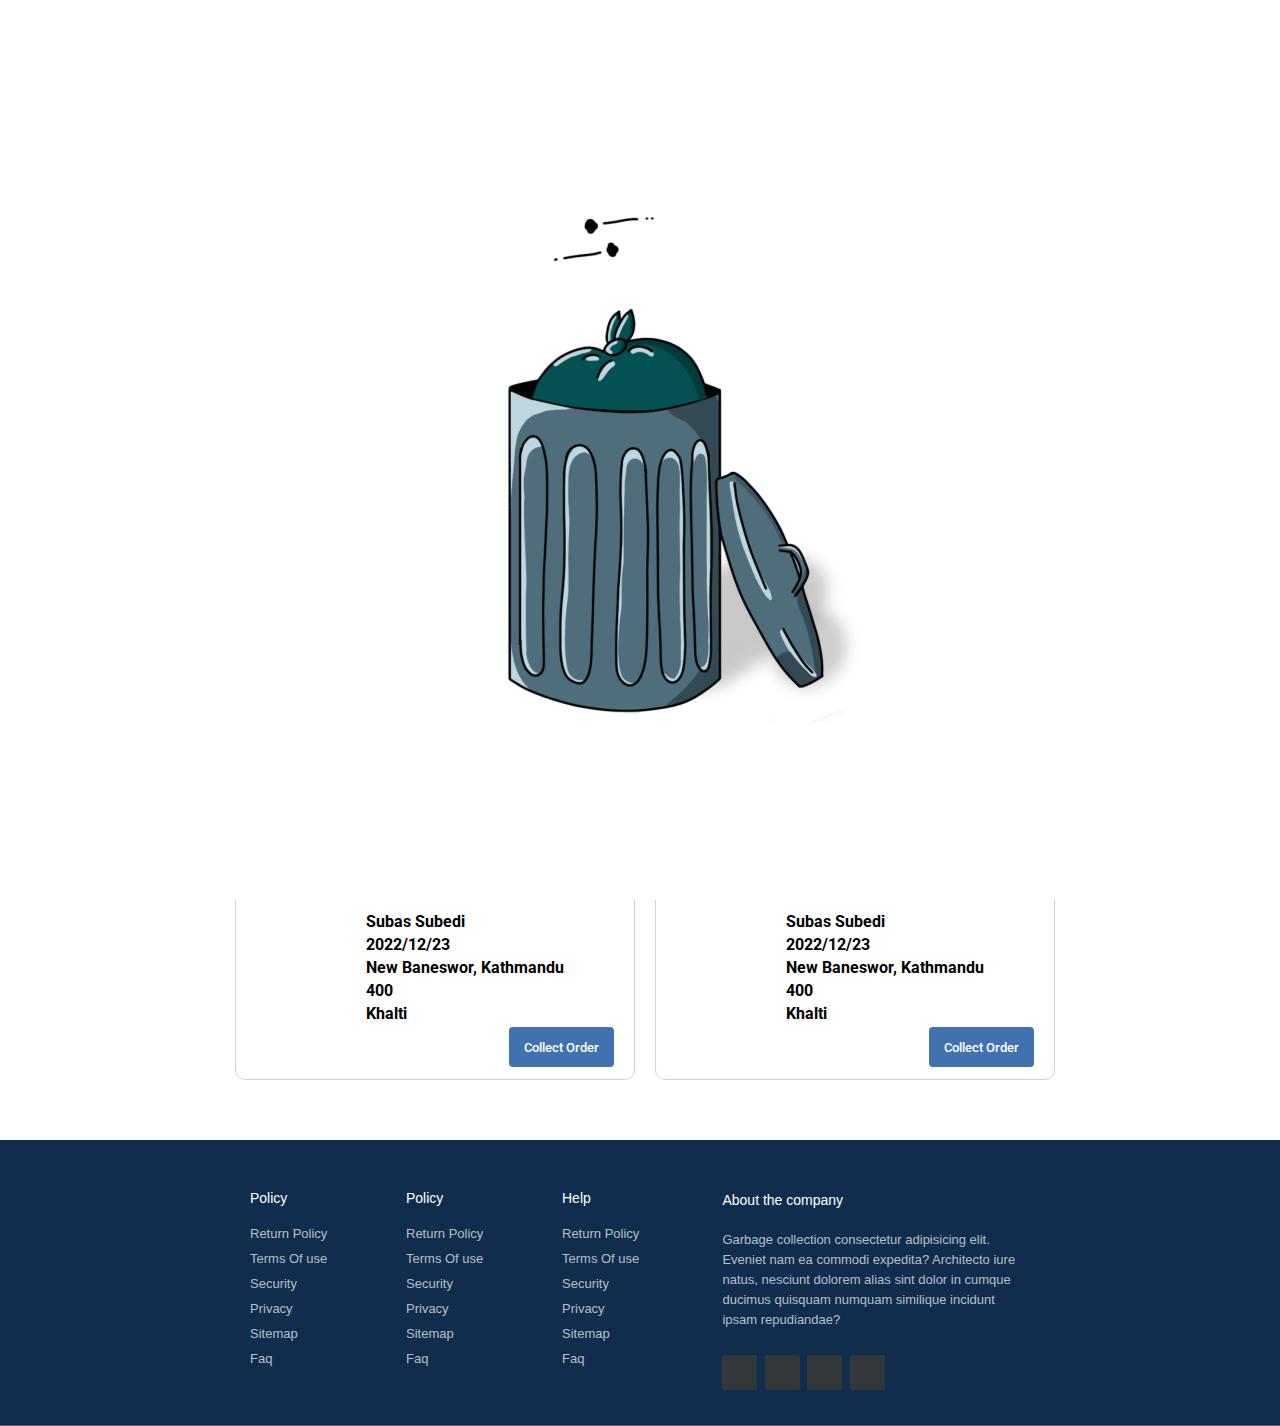
<file: pages/orders.html>
<!DOCTYPE html>
<html lang="en">
<head>
    <meta charset="UTF-8">
    <meta http-equiv="X-UA-Compatible" content="IE=edge">
    <meta name="viewport" content="width=device-width, initial-scale=1.0">
    <title>Orders Page</title>

    <link rel="stylesheet" href="../style.css">

    
    <link rel="stylesheet" href="../resources/css/order.css">
    <link rel="stylesheet" href="../resources/css/navbar.css">

    <link rel="stylesheet" href="../resources/css/navbar.css">
    <link rel="stylesheet" href="../resources/css/main.css">
    <link rel="stylesheet" href="../resources/css/customers.css">
    <link rel="stylesheet" href="../resources/css/services.css">

    <link rel="stylesheet" href="../resources/css/order.css">
    <link rel="stylesheet" href="../resources/css/footer.css">

    <link
      rel="stylesheet"
      href="https://cdnjs.cloudflare.com/ajax/libs/font-awesome/6.3.0/css/all.min.css"
      integrity="sha512-SzlrxWUlpfuzQ+pcUCosxcglQRNAq/DZjVsC0lE40xsADsfeQoEypE+enwcOiGjk/bSuGGKHEyjSoQ1zVisanQ=="
      crossorigin="anonymous"
      referrerpolicy="no-referrer"
    />
</head>
<body>
    <div class="splash-screen">
        <img src="../assets/splash-screen.gif" alt="splash screen">
    </div>

    <section id="navbar" class="navbar">
        <div class="navbar-brand">
            <p href="#" id="navbar-brand">
              <img src="../assets/splash-screen.gif" alt="Logo"/>
              <p>Garbage Agency</p>
            </p>
          </div>
    
          <ul class="nav">
            <div class="close-menu">
              <ion-icon name="close-outline"></ion-icon>
            </div>
            <li class="nav-item"><a href="/">Home</a></li>
            <li class="nav-item"><a href="/pages/orders.html">Orders</a></li>
            <li class="nav-item"><a href="/">Customers</a></li>
            <li class="nav-item"><a href="/">Services</a></li>
            <li class="nav-item"><a href="/">Footer</a></li>
          </ul>
    
          <div class="auth-section">
            <div class="nav-button-group">
              <button class="login-button">Login</button>
              <i class="vertical-seperator"></i>
              <button class="reigster-button">Register</button>
            </div>
          </div>
          <div class="hamburger">
            <ion-icon name="reorder-four-outline"></ion-icon>
          </div>
    </section>

    <div id="orders" class="orders">
        <div class="order" id="order_id">
          <div class="order_type"><h1>Kitchen Waste Order</h1></div>
    
          <div class="content">
            <div class="left"><i class="fa fa-thin fa-recycle"></i></div>
            <div class="right">
              <div class="created_by">
                <i class="fa fa-thin fa-user"></i><strong>Subas Subedi</strong>
              </div>
              <div class="created_date">
                <i class="fa fa-thin fa-calendar"></i><strong>2022/12/23</strong>
              </div>
              <div class="address">
                <i class="fa fa-thin fa-location-dot"></i
                ><strong>New Baneswor, Kathmandu</strong>
              </div>
              <div class="payment_amount">
                <i class="fa fa-light fa-indian-rupee-sign"></i>
                <strong>400</strong>
              </div>
              <div class="payment_method">
                <i class="fa fa-thin fa-money-check-dollar"></i>
                <strong>Khalti</strong>
              </div>
              <button class="collect">Collect Order</button>
              <div class="trash">
                <i class="fa fa-light fa-trash-can" id="delete"></i>
              </div>
            </div>
          </div>
        </div>
    
        <div class="order" id="order_id">
          <div class="order_type"><h1>Kitchen Waste Order</h1></div>
    
          <div class="content">
            <div class="left"><i class="fa fa-thin fa-recycle"></i></div>
            <div class="right">
              <div class="created_by">
                <i class="fa fa-thin fa-user"></i><strong>Subas Subedi</strong>
              </div>
              <div class="created_date">
                <i class="fa fa-thin fa-calendar"></i><strong>2022/12/23</strong>
              </div>
              <div class="address">
                <i class="fa fa-thin fa-location-dot"></i
                ><strong>New Baneswor, Kathmandu</strong>
              </div>
              <div class="payment_amount">
                <i class="fa fa-light fa-indian-rupee-sign"></i>
                <strong>400</strong>
              </div>
              <div class="payment_method">
                <i class="fa fa-thin fa-money-check-dollar"></i>
                <strong>Khalti</strong>
              </div>
              <button class="collect">Collect Order</button>
              <div class="trash">
                <i class="fa fa-light fa-trash-can" id="delete"></i>
              </div>
            </div>
          </div>
        </div>
        <div class="order" id="order_id">
          <div class="order_type"><h1>Kitchen Waste Order</h1></div>
    
          <div class="content">
            <div class="left"><i class="fa fa-thin fa-recycle"></i></div>
            <div class="right">
              <div class="created_by">
                <i class="fa fa-thin fa-user"></i><strong>Subas Subedi</strong>
              </div>
              <div class="created_date">
                <i class="fa fa-thin fa-calendar"></i><strong>2022/12/23</strong>
              </div>
              <div class="address">
                <i class="fa fa-thin fa-location-dot"></i
                ><strong>New Baneswor, Kathmandu</strong>
              </div>
              <div class="payment_amount">
                <i class="fa fa-light fa-indian-rupee-sign"></i>
                <strong>400</strong>
              </div>
              <div class="payment_method">
                <i class="fa fa-thin fa-money-check-dollar"></i>
                <strong>Khalti</strong>
              </div>
              <button class="collect">Collect Order</button>
              <div class="trash">
                <i class="fa fa-light fa-trash-can" id="delete"></i>
              </div>
            </div>
          </div>
        </div>
        <div class="order" id="order_id">
          <div class="order_type"><h1>Kitchen Waste Order</h1></div>
    
          <div class="content">
            <div class="left"><i class="fa fa-thin fa-recycle"></i></div>
            <div class="right">
              <div class="created_by">
                <i class="fa fa-thin fa-user"></i><strong>Subas Subedi</strong>
              </div>
              <div class="created_date">
                <i class="fa fa-thin fa-calendar"></i><strong>2022/12/23</strong>
              </div>
              <div class="address">
                <i class="fa fa-thin fa-location-dot"></i
                ><strong>New Baneswor, Kathmandu</strong>
              </div>
              <div class="payment_amount">
                <i class="fa fa-light fa-indian-rupee-sign"></i>
                <strong>400</strong>
              </div>
              <div class="payment_method">
                <i class="fa fa-thin fa-money-check-dollar"></i>
                <strong>Khalti</strong>
              </div>
              <button class="collect">Collect Order</button>
              <div class="trash">
                <i class="fa fa-light fa-trash-can" id="delete"></i>
              </div>
            </div>
          </div>
        </div>
        <div class="order" id="order_id">
          <div class="order_type"><h1>Kitchen Waste Order</h1></div>
    
          <div class="content">
            <div class="left"><i class="fa fa-thin fa-recycle"></i></div>
            <div class="right">
              <div class="created_by">
                <i class="fa fa-thin fa-user"></i><strong>Subas Subedi</strong>
              </div>
              <div class="created_date">
                <i class="fa fa-thin fa-calendar"></i><strong>2022/12/23</strong>
              </div>
              <div class="address">
                <i class="fa fa-thin fa-location-dot"></i
                ><strong>New Baneswor, Kathmandu</strong>
              </div>
              <div class="payment_amount">
                <i class="fa fa-light fa-indian-rupee-sign"></i>
                <strong>400</strong>
              </div>
              <div class="payment_method">
                <i class="fa fa-thin fa-money-check-dollar"></i>
                <strong>Khalti</strong>
              </div>
              <button class="collect">Collect Order</button>
              <div class="trash">
                <i class="fa fa-light fa-trash-can" id="delete"></i>
              </div>
            </div>
          </div>
        </div>
        <div class="order" id="order_id">
          <div class="order_type"><h1>Kitchen Waste Order</h1></div>
    
          <div class="content">
            <div class="left"><i class="fa fa-thin fa-recycle"></i></div>
            <div class="right">
              <div class="created_by">
                <i class="fa fa-thin fa-user"></i><strong>Subas Subedi</strong>
              </div>
              <div class="created_date">
                <i class="fa fa-thin fa-calendar"></i><strong>2022/12/23</strong>
              </div>
              <div class="address">
                <i class="fa fa-thin fa-location-dot"></i
                ><strong>New Baneswor, Kathmandu</strong>
              </div>
              <div class="payment_amount">
                <i class="fa fa-light fa-indian-rupee-sign"></i>
                <strong>400</strong>
              </div>
              <div class="payment_method">
                <i class="fa fa-thin fa-money-check-dollar"></i>
                <strong>Khalti</strong>
              </div>
              <button class="collect">Collect Order</button>
              <div class="trash">
                <i class="fa fa-light fa-trash-can" id="delete"></i>
              </div>
            </div>
          </div>
        </div>
        <div class="order" id="order_id">
          <div class="order_type"><h1>Kitchen Waste Order</h1></div>
    
          <div class="content">
            <div class="left"><i class="fa fa-thin fa-recycle"></i></div>
            <div class="right">
              <div class="created_by">
                <i class="fa fa-thin fa-user"></i><strong>Subas Subedi</strong>
              </div>
              <div class="created_date">
                <i class="fa fa-thin fa-calendar"></i><strong>2022/12/23</strong>
              </div>
              <div class="address">
                <i class="fa fa-thin fa-location-dot"></i
                ><strong>New Baneswor, Kathmandu</strong>
              </div>
              <div class="payment_amount">
                <i class="fa fa-light fa-indian-rupee-sign"></i>
                <strong>400</strong>
              </div>
              <div class="payment_method">
                <i class="fa fa-thin fa-money-check-dollar"></i>
                <strong>Khalti</strong>
              </div>
              <button class="collect">Collect Order</button>
              <div class="trash">
                <i class="fa fa-light fa-trash-can" id="delete"></i>
              </div>
            </div>
          </div>
        </div>
        <div class="order" id="order_id">
          <div class="order_type"><h1>Kitchen Waste Order</h1></div>
    
          <div class="content">
            <div class="left"><i class="fa fa-thin fa-recycle"></i></div>
            <div class="right">
              <div class="created_by">
                <i class="fa fa-thin fa-user"></i><strong>Subas Subedi</strong>
              </div>
              <div class="created_date">
                <i class="fa fa-thin fa-calendar"></i><strong>2022/12/23</strong>
              </div>
              <div class="address">
                <i class="fa fa-thin fa-location-dot"></i
                ><strong>New Baneswor, Kathmandu</strong>
              </div>
              <div class="payment_amount">
                <i class="fa fa-light fa-indian-rupee-sign"></i>
                <strong>400</strong>
              </div>
              <div class="payment_method">
                <i class="fa fa-thin fa-money-check-dollar"></i>
                <strong>Khalti</strong>
              </div>
              <button class="collect">Collect Order</button>
              <div class="trash">
                <i class="fa fa-light fa-trash-can" id="delete"></i>
              </div>
            </div>
          </div>
        </div>
      </div>

      <footer id="footer">
        <footer class="footer-distributed">
            <div class="footer-inside">
                <div class="footer-center">
                    <div class="footer-center-wrapper">
                        <div><span>Policy</span>
                            <ul>
                                <li>Return Policy</li>
                                <li>Terms Of use</li>
                                <li>Security</li>
                                <li>Privacy</li>
                                <li>Sitemap</li>
                                <li>Faq</li>
                            </ul>
                        </div>
                        <div><span>Policy</span>
                            <ul>
                                <li>Return Policy</li>
                                <li>Terms Of use</li>
                                <li>Security</li>
                                <li>Privacy</li>
                                <li>Sitemap</li>
                                <li>Faq</li>
                            </ul>
                        </div>
                        <div><span>Help</span>
                            <ul>
                                <li>Return Policy</li>
                                <li>Terms Of use</li>
                                <li>Security</li>
                                <li>Privacy</li>
                                <li>Sitemap</li>
                                <li>Faq</li>
                            </ul>
                        </div>
                    </div>
                </div>
    
                <div class="footer-right">
                    <p class="footer-company-about">
                        <span>About the company</span> Garbage collection consectetur adipisicing elit. Eveniet nam ea commodi expedita? Architecto iure
                        natus, nesciunt dolorem alias sint dolor in cumque ducimus quisquam numquam similique incidunt ipsam repudiandae?
                    </p>
                    <div class="footer-icons">
                        <a href="#" data-toggle="tooltip" title="Facebook"><i class="fa-brands fa-facebook"></i></a>
                        <a href="#" data-toggle="tooltip" title="Twitter"><i class="fa-brands fa-twitter"></i></a>
                        <a href="#" data-toggle="tooltip" title="Linkedin"><i class="fa-brands fa-linkedin"></i></a>
                        <a href="#" data-toggle="tooltip" title="Github"><i class="fa-brands fa-github"></i></a>
                    </div>
                </div>
            </div>
            <hr>
        </footer>
    </footer>
</body>
<script src="../resources/js/order.js"></script>
<script src="../resources/js/splashScreen.js"></script>
</html>
</file>
<file: style.css>
@import url('https://fonts.googleapis.com/css2?family=Poppins:wght@100;200;300;400;500;600;700;800;900&family=Roboto:wght@100;300;400;500;700;900&display=swap');

* {
    margin: 0;
    padding: 0;
    box-sizing: border-box;
    font-family: 'Roboto', sans-serif;
}

/* font-family: 'Poppins', sans-serif;
font-family: 'Roboto', sans-serif; */

.splash-screen {
    position: absolute;
    z-index: 999999999999;
    height: 100vh;
    width: 100%;
    display: flex;
    justify-content: center;
    align-items: center;
    position: absolute;
    background-color: white;
}

.container,
.wrapper{
    width: 100%;
    min-height: 100vh;
    height: max-content;
    background-color: #F9F7F7;
}

.wrapper section#navbar{
    width: 100%;
    height: 70px;
    background-color: white;
    position: fixed;
    top: 0;
    box-shadow: 0 2.5px 5px #dddd;
}

.wrapper section#main{
    margin-bottom: 50px;
}

.section-label{
    margin: 40px 20px !important;
    font-size: 22px;
    font-weight: 600;
}
</file>
<file: resources/css/order.css>
@import url('https://fonts.googleapis.com/css2?family=Poppins:wght@100;200;300;400;500;600;700;800;900&family=Roboto:wght@100;300;400;500;700;900&display=swap');

* {
    margin: 0;
    padding: 0;
    box-sizing: border-box;
    font-family: 'Roboto', sans-serif;
}

/* font-family: 'Poppins', sans-serif;
font-family: 'Roboto', sans-serif; */

.orders {
    min-height: 100vh;
    width: 100%;
    display: flex;
    padding: 20px;
    flex-wrap: wrap;
    justify-content: center;
    gap: 10px 10px;
}

.order {
    height: 240px;
    width: 400px;
    border: 1px solid lightgray;
    border-radius: 10px;
    cursor: pointer;
    padding: 20px;
    transition: .2s all ease-in-out;
    position: relative;
    margin-left: 10px;
    overflow: hidden;
}

.order .collect {
    position: absolute;
    bottom: 5%;
    right: 5%;
    border: none;
    outline: none;
    background-color: #3F72AF;
    color: white;
    height: 40px;
    padding: 5px;
    font-weight: 500;
    cursor: pointer;
    transition: .3s all ease-in-out;
    border-radius: 4px;
}

.order .content {
    display: flex;
    margin-top: 30px;
}

.order .content .left {
    margin: 50px;
    font-size: 3rem;
    color: #3F72AF;

}

.order .content .right {
    font-size: 16px;
}

.order .content .right div {
    margin-bottom: 4px;
}

.order .content .right div strong {
    margin-left: 10px;
}

.order .content .trash {
    position: absolute;
    top: 5%;
    right: 5%;
    font-size: 1.5rem;

}
.order .content .collect{
    margin-top: 15px !important;
    padding: 10px 15px !important;
}
.order .content .collect:hover {
    scale: 1.1;
}

.order:hover {
    box-shadow: 4px 4px 10px rgb(229, 229, 229), -4px -4px 10px rgb(223, 223, 223);
}

@media screen and (max-width: 500px) {
    .order .content .left {
        font-size: 1.5rem;
    
    }

    .order .content .right {
        font-size: 1rem;
    }
    
}

h1{
    font-size: 18px !important;
}
</file>
<file: resources/css/navbar.css>
section#navbar{
    padding: 0 10em;
    display: flex;
    justify-content: space-between;
    align-items: center;
    z-index: 999999;
    height: 70px;
    box-shadow: 0 2.5px 5px #dddd;
}

.navbar-brand{
    width: max-content;
    margin-right: 10%;
    display: flex;
    align-items: center;
}

.navbar-brand img {
    width: 50px;
  }

.navbar-brand p{
    font-weight: 500;
}

  .nav {
    display: flex;
    list-style-type: none;
  }

  .nav-item {
    padding: 1rem 1rem;
    font-size: 15px;
    font-weight: 400;
    cursor: pointer;
    transition: 0.1s;
  }

  .nav-item a{
    color: black;
    text-decoration: none;
  }
  .nav-item:hover {
    font-weight: 500;
    color: #112D4E;
  }

  .nav-button-group {
    min-width: 140px;
    text-align: center;
    padding: 0.8rem 1rem;
    border: none;
    background-color: #3F72AF;
    cursor: pointer;
    color: #fff;
    font-weight: 600;
    border-radius: 0.2rem;
    transition: 0.2s ease;
  }

  .nav-button-group:hover {
    background-color: #365f92;
  }

  .auth-section button {
    background: transparent;
    border: none;
    font-weight: bold;
    color: #fff;
  }

  .vertical-seperator {
    border: 1px solid #fff;
    margin-right: 0.5rem;
  }

  .hamburger {
    display: flex;
    justify-content: center;
    align-items: center;
    font-size: 1.5rem;
    cursor: pointer;
    display: none;
  }

  .close-menu {
    display: none;
  }

  @media (max-width: 900px) {
    .navbar {
      position: relative;
    }

    .hamburger {
      display: block;
    }

    .nav {
      transform: translateX(100%);
    }

    .navbar .nav {
      position: absolute;
      width: 100vw;
      height: 100vh;
      top: 0;
      left: 0;
      background-color: lightblue;
      flex-direction: column;
      justify-content: center;
      align-items: center;
    }
    .navbar .nav-item {
      color: #000;
      font-weight: bold;
      font-size: 1.1rem;
    }
    .wrapper section#navbar{
        display: flex;
        justify-content: center;
        gap: 0 10px;
    }
  }
</file>
<file: resources/css/main.css>
section#main{
    margin-top: 100px;
    padding: 10px 7em;
    display: flex;
    flex-direction: row;
    justify-content: space-between;
    align-items: center;
    width: 100%;
    height: 40vh;
    gap: 2em;
}

#main .left{
    padding: 10px 2em;
    display: flex;
    flex-direction: column;
    justify-content: center;
    align-items: flex-start;
    width: calc(100% - 450px);
    height: 100%;
    background-color: #DBE2EF;
}

.left p.title{
    font-size: 35px;
    font-weight: 600;
    margin-bottom: 10px;
}

.left p.description{
    font-size: 16px;
    font-weight: 400;
    opacity: 0.85;

}

.left button{
    margin-top: 20px;
    padding: 10px 20px;
    border-radius: 4px;
    color: white;
    background-color: #112D4E;
    transition: 0.2s ease;
    cursor: pointer;
}

.left button:hover{
    background-color: #0e253f;
    box-shadow: 0 2.5px 5px #eeee;
}

/* ---------------------------------------------- */

#main .right{
    margin-top: -20px;
    width: 450px;
    height: 100%;
    border-radius: 10px;
}


.css-901oao{
    font-size: 400px;
}


/* ---------------------------------------------------- */

@media screen and (max-width: 1050px) {
    #main{
        padding: 0 15px !important;
    }
    #main .left{
        min-width: 100% !important;
    }
    #main .right{
        display: none;
    }
}
</file>
<file: resources/css/customers.css>
section#customers{
    margin: 45px 0;
    width: 100%;
    height: 100px;
    display: flex;
    align-items: center;
    justify-content: center;
    flex-wrap: nowrap;
    background-color: #DBE2EF;
}

#customers span{
    min-width: 150px;
    width: 150px !important;
    height: 70px;
    background-color: #DBE2EF;
    margin-right: 100px;
    opacity: 0.75;
    transition: 0.2s ease;
    filter: grayscale(1);
}

#customers span img{
    width: 150px;
    height: 70px;
    background-size: cover;
    object-fit: cover;
}

#customers span:hover{
    opacity: 1;
    filter: grayscale(0);
}
</file>
<file: resources/css/services.css>
section#services{
    margin: 20px 0 30px 0;
    padding: 0 2em;
    display: flex;
    flex-direction: row;
    justify-content: center;
    align-items: center;
    flex-wrap: wrap;
    gap: 1em 2em;
}

#services .service{
    display: flex;
    flex-direction: column;
    width: 250px;
    height: 400px;
    border: 1px solid #dddd;
    border-radius: 10px;
}

.service .image{
    position: relative;
    width: 100%;
    height: 220px;
}

.service .image::before{
    content: "";
    position: absolute;
    top: 0;
    left: 0;
    right: 0;
    bottom: 0;
    width: 250px;
    height: 220px;
    background-color: black;
    opacity: 0.25;
}

.service .image .icon{
    display: flex;
    justify-content: center;
    align-items: center;
    position: absolute;
    bottom: -25px;
    left: calc(50% - 25px);
    width: 50px;
    height: 50px;
    border: 2px solid #f4f4f4dd;
    padding: 5px;
    color: white;
    background-color: #112D4E;
}

.service .image img{
    width: 250px;
    height: 220px;
}

.service .image p.pricing{
    position: absolute;
    top: 10px;
    right: 10px;
    padding: 5px 20px;
    display: flex;
    justify-content: center;
    align-items: center;
    background-color: white;
    border: 2px solid #dddd;
    border-radius: 10px;
    /* box-shadow: 0 2.5px 5px #dddd; */
}

/* ------------------------------------------------- */

#services .content{
    margin: 25px 0 15px 0;
    display: flex;
    flex-direction: column;
    padding: 10px 15px;
}

.content .caption{
    font-size: 15px;
    font-weight: 400;
}

.content button{
    margin-top: 10px;
    padding: 10px 15px;
    /* border: 1px solid; */
    border-radius: 5px;
    color: white;
    background-color: black;
    cursor: pointer;
}
</file>
<file: resources/css/footer.css>
footer{
    margin-top: 40px;
}

footer * {
    font-family: sans-serif;
}

footer hr {
    background-color: transparent !important;
    border: 0 !important;
    height: 0 !important;
    border-top: 1px solid rgba(0, 0, 0, 0.1) !important;
    border-bottom: 1px solid rgba(255, 255, 255, 0.3) !important;
}

.footer-distributed {
    background-color: #112D4E;
    box-shadow: 0 1px 1px 0 rgba(0, 0, 0, 0.12);
    box-sizing: border-box;
    width: 100%;
    text-align: left;
    font: bold 16px sans-serif;
}

.footer-distributed .footer-inside {
    padding: 50px 250px 25px 250px;
}

.footer-distributed .footer-center,
.footer-distributed .footer-right {
    display: inline-block;
    vertical-align: top;
}

.footer-distributed .footer-center {
    width: 60%;
}

.footer-distributed h3 {
    color: #ffffff;
    font-weight: 600;
    font-family: cursive;
    margin: 0;
}

.footer-distributed h3 span {
    color: #5383d3;
}

.footer-distributed .footer-company-name {
    color: rgba(255, 255, 255, 0.7);
    font-size: 14px;
    font-weight: normal;
    margin: 0;
}

.footer-distributed .footer-center .footer-center-wrapper {
    display: flex;
    justify-content: space-between;
    flex-direction: row;
    flex-wrap: wrap;
}

.footer-distributed .footer-center .footer-center-wrapper div {
    flex: 1;
    min-width: 120px;
    margin-bottom: 20px;
}

.footer-distributed .footer-center ul {
    list-style-type: none;
    color: white;
}

.footer-distributed .footer-center ul li {
    color: rgba(255, 255, 255, 0.7);
    font-weight: 400;
    font-size: 13px;
    margin-bottom: 10px;
}

.footer-distributed .footer-center ul li:hover {
    color: white;
    cursor: pointer;
    text-decoration: underline;
}

.footer-distributed .footer-right {
    width: 39%;
}

.footer-distributed .footer-company-about span,
.footer-distributed .footer-center span {
    display: block;
    color: #ffffff;
    font-size: 14px;
    margin-bottom: 20px;
    font-weight: 400;
}

.footer-distributed .footer-company-about {
    line-height: 20px;
    color: rgba(255, 255, 255, 0.7) !important;
    font-size: 13px;
    font-weight: normal;
    margin: 0;
}

.footer-distributed .footer-icons {
    margin-top: 25px;
}

.footer-distributed .footer-icons a {
    display: inline-block;
    width: 35px;
    height: 35px;
    cursor: pointer;
    background-color: #33383b;
    border-radius: 2px;
    font-size: 20px;
    color: #ffffff;
    text-align: center;
    line-height: 35px;
    margin-right: 3px;
    margin-bottom: 5px;
}

.footer-distributed .footer-icons a:hover {
    background-color: #3F72AF;
}

@media (max-width: 880px) {
    .footer-distributed {
        font: bold 14px sans-serif;
    }
    .footer-distributed .footer-inside {
        padding: 50px 50px 25px 50px;
    }
    .footer-distributed .footer-center,
    .footer-distributed .footer-right {
        display: block;
        width: 100%;
        margin-bottom: 40px;
        text-align: center;
    }
    .footer-distributed .footer-center i {
        margin-left: 0;
    }
}
</file>
